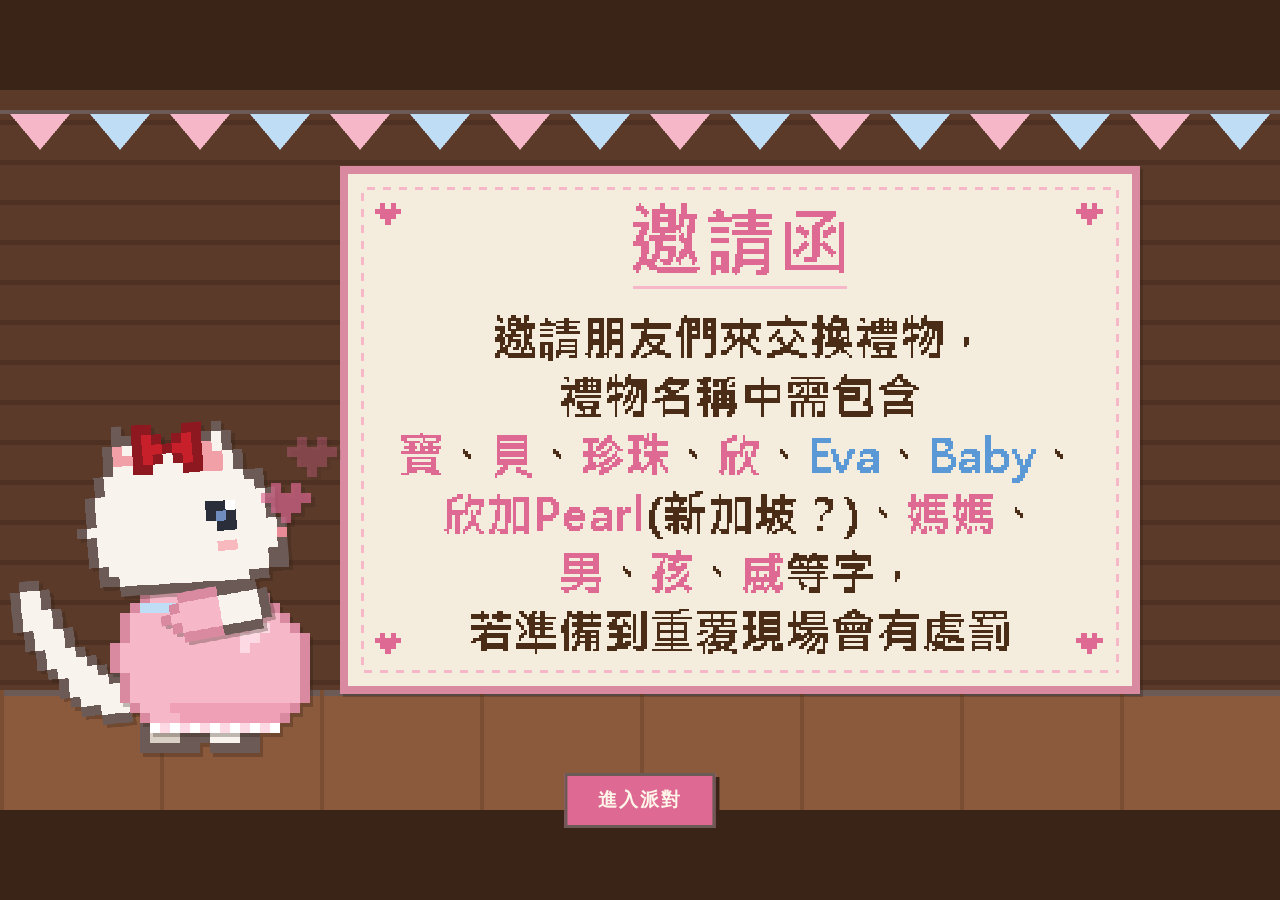
<file: static/index.html>
<!doctype html>
<html lang="zh-Hant">
<head>
  <meta charset="utf-8">
  <meta name="viewport" content="width=device-width, initial-scale=1, viewport-fit=cover">
  <title>好孕敲門・交換禮物 Party</title>
  <link rel="stylesheet" href="style.css">
</head>
<body>
  <!-- 像素場景：邀請函動畫與登入頁背景共用 -->
  <canvas id="scene" width="1920" height="1080"></canvas>

  <!-- 1. 邀請函動畫 -->
  <section id="intro" class="screen">
    <button id="enter" class="pixel-btn" hidden>進入派對</button>
    <p id="skip-hint">點一下畫面可以跳過</p>
  </section>

  <!-- 2. 登入 -->
  <section id="login" class="screen" hidden>
    <form id="login-card" class="card">
      <h1 class="card-title">好孕敲門</h1>
      <p class="card-sub">交換禮物 Party</p>
      <label>你是誰？
        <select id="login-name" required>
          <option value="" disabled selected>選擇你的名字</option>
        </select>
      </label>
      <label>暗號
        <input id="login-password" type="password" autocomplete="off" required>
      </label>
      <p id="login-error" class="error" hidden></p>
      <button type="submit" class="pixel-btn">登入</button>
    </form>
  </section>

  <!-- 3. 禮物牆 -->
  <section id="wall" class="screen" hidden>
    <header class="wall-head">
      <canvas id="wall-sign" width="400" height="176"></canvas>
      <ol id="stage-bar" aria-label="活動進度"></ol>
      <p id="wall-hint">猜猜哪個是你的禮物？</p>
      <!-- 寫好禮物描述後：交換禮物規則（公布標籤、交換禮物）、小遊戲試玩（只在公布標籤） -->
      <div id="wall-actions" hidden>
        <button id="xr-btn" type="button" class="pixel-btn big-act">交換禮物規則</button>
        <button id="practice-btn" type="button" class="pixel-btn big-act play">小遊戲試玩</button>
      </div>
      <p id="feast-reply-status" role="status" hidden></p>
      <p id="gift-description-hint" hidden>
        <span class="gift-description-mouse">滑鼠移到禮物上可看介紹。</span>
        <span class="gift-description-touch">點一下禮物可看介紹。</span>
      </p>
      <p id="gift-heart-hint" hidden>看到喜歡的禮物，可以按愛心。</p>
      <button id="exchange-start-btn" type="button" class="pixel-btn small" hidden>開始</button>
      <p id="exchange-start-error" role="alert" hidden></p>
      <button id="exchange-btn" type="button" class="pixel-btn small" hidden>進入交換禮物</button>
    </header>
    <div id="gifts"></div>
    <p id="gift-heart-notice" role="alert" hidden></p>
    <section id="feast-finale" aria-label="共享盛宴・禮物留言" hidden>
      <div class="feast-frame">
        <img src="feast-finale.webp" alt="貓咪媽媽和小孩背對著大家，一起看派對合照">
        <div id="feast-photo" aria-label="給送禮人的留言">
          <p id="feast-photo-empty">等待大家的留言</p>
          <div id="feast-photo-comments"></div>
        </div>
      </div>
      <p class="feast-callout">快到會議室領取你的實體禮物，一起吃大餐囉！</p>
    </section>
  </section>

  <!-- 右上角：預告片、邀請函規則 -->
  <div id="top-btns" hidden>
    <button id="admin-btn" type="button" class="pixel-btn small admin" hidden>管理</button>
    <button id="trailer-btn" type="button" class="pixel-btn small">預告片</button>
    <button id="rules-btn" type="button" class="pixel-btn small">邀請函</button>
  </div>

  <!-- 管理頁：只有管理者看得到；所有動作都由 server 再檢查一次權限 -->
  <div id="admin" class="overlay" hidden>
    <div class="card admin-card">
      <h2 class="card-title picker-title">管理</h2>
      <section class="admin-sec">
        <h3>活動階段</h3>
        <div id="stage-options"></div>
        <button id="stage-submit" type="button" class="pixel-btn small">送出</button>
      </section>
      <section class="admin-sec">
        <h3>人員管理</h3>
        <form id="user-pw" class="bulk-row">
          <label for="user-pw-input">一般人暗號<small>（一次修改所有非管理員）</small></label>
          <input id="user-pw-input" name="password" autocomplete="off" required>
          <button type="submit" class="pixel-btn small">全部套用</button>
          <small id="user-pw-off" class="bulk-off" hidden>公布標籤之後大家都有自己的暗號，不能再一次全改</small>
        </form>
        <div id="people-list"></div>
        <form id="people-add" class="people-row add-row">
          <input name="en_name" placeholder="英文名字" required>
          <input name="animal" placeholder="動物" required>
          <label class="chk"><input name="admin" type="checkbox">管理者</label>
          <button type="submit" class="pixel-btn small">新增</button>
        </form>
        <p class="admin-note">每列依序是英文名字、動物、暗號。新增的一般人暗號同上方「一般人暗號」，管理者為 eva；勾選或取消管理者時若沒改暗號，會自動換成該身分的暗號；刪除會釋放他認領的禮物。公布標籤之後只看得到自己的暗號，別人的顯示 ****，忘記暗號可按「重設」改回預設暗號，他下次登入要再設一次</p>
      </section>
      <p id="admin-msg" class="error" hidden></p>
      <button id="admin-close" type="button" class="link-btn">關閉</button>
    </div>
  </div>
  <!-- 預告片：與邀請影片同一份像素動畫，在瀏覽器即時播放 -->
  <div id="trailer" class="overlay" hidden>
    <div class="rules-box">
      <canvas id="trailer-canvas" width="1920" height="1080"></canvas>
      <div class="player-bar">
        <button id="trailer-play" type="button" class="pixel-btn small">暫停</button>
        <input id="trailer-seek" type="range" min="0" max="28" step="0.05" value="0" aria-label="播放進度">
        <span id="trailer-time">0:00</span>
      </div>
      <!-- 集數：由 window.EPISODES 產生，只列已經做好的集數 -->
      <div id="episode-list" role="group" aria-label="集數"></div>
      <button id="trailer-close" type="button" class="pixel-btn">關閉</button>
    </div>
  </div>
  <div id="rules" class="overlay" hidden>
    <div class="rules-box">
      <canvas id="rules-letter" width="900" height="594"></canvas>
      <dl class="party-info">
        <div class="info-row">
          <dt>時間</dt>
          <dd><strong>2026/11/27（五）上午 10:00</strong> 開始<br>中午一起吃飯</dd>
        </div>
        <div class="info-row">
          <dt>預算</dt>
          <dd><strong>NT$300 ～ NT$600</strong>，歡迎誠意加碼<br><span class="warn">嚴禁低於 NT$300</span></dd>
        </div>
        <div class="info-row">
          <dt>禮物</dt>
          <dd>不限<strong>用品</strong>或<strong>食物</strong><br>名稱裡的字用<strong>諧音</strong>也可以</dd>
        </div>
      </dl>
      <button id="rules-close" type="button" class="pixel-btn">關閉</button>
    </div>
  </div>

  <!-- 猜對後選禮物標籤（點自己的禮物可重選） -->
  <div id="label-picker" class="overlay" hidden>
    <div class="card">
      <h2 class="card-title picker-title">幫禮物選標籤</h2>
      <p class="card-sub">你的禮物名稱裡包含哪個字？</p>
      <div id="label-options"></div>
      <button id="label-cancel" type="button" class="link-btn">等一下再選</button>
    </div>
  </div>

  <!-- 公布標籤起：寫禮物描述（點自己的禮物可修改） -->
  <div id="desc-editor" class="overlay" hidden>
    <form id="desc-form" class="card">
      <h2 class="card-title picker-title">寫下禮物描述</h2>
      <p class="card-sub">形容一下你帶來的禮物</p>
      <textarea id="desc-input" rows="3" maxlength="50" required></textarea>
      <p id="desc-count" class="desc-count">0 / 50</p>
      <ul class="desc-notes">
        <li><strong>不可以直接寫出禮物是什麼喔！</strong></li>
        <li>送出後隨時可以再修改，但請先寫一個描述</li>
      </ul>
      <p id="desc-error" class="error" hidden></p>
      <button type="submit" class="pixel-btn">送出</button>
      <button id="desc-cancel" type="button" class="link-btn">等一下再寫</button>
    </form>
  </div>

  <!-- 公布標籤起：一般人登入後要先改成自己的暗號（只改一次） -->
  <div id="pw-editor" class="overlay" hidden>
    <form id="pw-form" class="card">
      <h2 class="card-title picker-title">設定你自己的暗號</h2>
      <p class="card-sub">從現在起要用自己的暗號登入，管理者也看不到</p>
      <label>新暗號
        <input id="pw-new" type="password" autocomplete="new-password" required>
      </label>
      <label>再輸入一次
        <input id="pw-confirm" type="password" autocomplete="new-password" required>
      </label>
      <p id="pw-error" class="error" hidden></p>
      <button type="submit" class="pixel-btn">送出</button>
    </form>
  </div>

  <!-- 交換禮物規則（內容在 exchange_rules.js，試玩大廳共用） -->
  <div id="xr" class="overlay" hidden>
    <div class="card xr-card">
      <div id="xr-body"></div>
      <button id="xr-close" type="button" class="pixel-btn">知道了</button>
    </div>
  </div>
  <dialog id="feast-reply-dialog" aria-labelledby="feast-reply-title">
    <form id="feast-reply-form" class="card">
      <h2 id="feast-reply-title" class="card-title picker-title">給送禮人的一句話</h2>
      <p id="feast-reply-gift" class="card-sub"></p>
      <p class="feast-giver">
        <span>送禮的人</span>
        <strong id="feast-giver-name"></strong>
      </p>
      <label for="feast-reply-input">請對送禮的人說一句感謝或吐槽的話。</label>
      <textarea id="feast-reply-input" rows="3" required aria-describedby="feast-reply-rule feast-reply-count"></textarea>
      <div class="feast-reply-meta">
        <span id="feast-reply-rule"></span>
        <span id="feast-reply-count"></span>
      </div>
      <p id="feast-reply-error" class="error" role="alert" hidden></p>
      <button id="feast-reply-submit" type="submit" class="pixel-btn" disabled>確定送出</button>
    </form>
  </dialog>

  <!-- 管理者切換階段時，還有人沒完成：列出名字 -->
  <div id="stage-block" class="overlay" hidden>
    <div class="card">
      <h2 class="card-title picker-title">還不能切換</h2>
      <p id="stage-block-msg" class="card-sub"></p>
      <ul id="stage-block-names" class="block-names"></ul>
      <button id="stage-block-ok" type="button" class="pixel-btn">知道了</button>
    </div>
  </div>

  <script src="sprites.js"></script>
  <script src="trailer.js"></script>
  <script src="ep2.js"></script>
  <script src="ep3.js"></script>
  <script src="ep4.js"></script>
  <script src="ep5.js"></script>
  <script src="ep6.js"></script>
  <script src="ep7.js"></script>
  <script src="ep8.js"></script>
  <script src="exchange_rules.js"></script>
  <script src="feast.js"></script>
  <script src="game.js"></script>
</body>
</html>
</file>
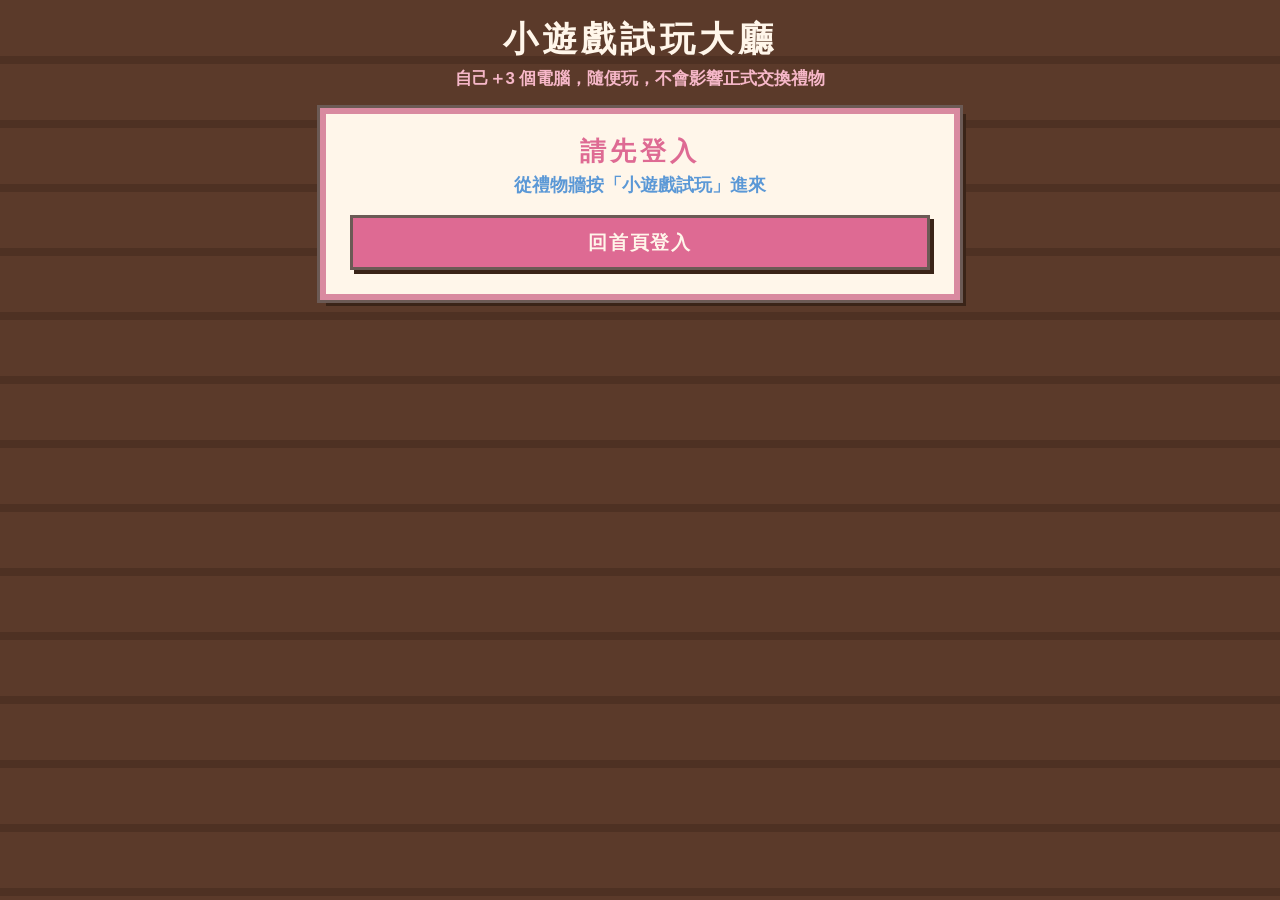
<file: static/practice.html>
<!doctype html>
<html lang="zh-Hant">
<head>
  <meta charset="utf-8">
  <meta name="viewport" content="width=device-width, initial-scale=1, viewport-fit=cover">
  <title>小遊戲試玩大廳</title>
  <link rel="stylesheet" href="style.css">
  <link rel="stylesheet" href="exchange/exchange.css">
  <link rel="stylesheet" href="practice.css">
</head>
<body>
  <!-- 試玩大廳：公布標籤階段、寫好禮物描述的人，自己＋3 個電腦練習五款小遊戲；只在伺服器記憶體，不影響正式交換禮物 -->
  <section id="pr" class="screen">
    <header class="pr-head">
      <h1 class="pr-title">小遊戲試玩大廳</h1>
      <p class="pr-sub">自己＋3 個電腦，隨便玩，不會影響正式交換禮物</p>
      <p id="pr-note" class="pr-note">若發現操作上有 bug 等問題，記得回報給<b id="pr-admins">管理者</b>，確保交換禮物當天的權益不會受損！</p>
      <nav class="pr-tabs" aria-label="大廳分頁">
        <button id="tab-games" type="button" class="pixel-btn small pr-tab current">小遊戲</button>
        <button id="tab-rules" type="button" class="pixel-btn small pr-tab">交換禮物規則</button>
        <button id="pr-home" type="button" class="pixel-btn small pr-home">回禮物牆</button>
      </nav>
    </header>

    <!-- 1. 五個遊戲入口 -->
    <div id="pr-lobby" class="pr-lobby"></div>

    <!-- 2. 選好遊戲：看完規則按開始 -->
    <div id="pr-intro" class="card pr-intro" hidden>
      <h2 id="pr-intro-name" class="card-title picker-title"></h2>
      <p id="pr-intro-meta" class="card-sub"></p>
      <ul id="pr-intro-rules" class="pr-rules"></ul>
      <p id="pr-error" class="error" hidden></p>
      <button id="pr-start" type="button" class="pixel-btn">開始遊戲</button>
      <button id="pr-intro-back" type="button" class="link-btn">回大廳</button>
    </div>

    <!-- 3. 交換禮物規則（內容在 exchange_rules.js，與禮物牆共用） -->
    <div id="pr-xr" class="card xr-card pr-xr" hidden></div>

    <!-- 4. 對戰：沿用交換禮物遊戲的五個小遊戲畫面 -->
    <div id="pr-play" hidden>
      <div class="ex-stage">
        <canvas id="pr-bg" width="1280" height="760"></canvas>
        <div id="mg" class="mg" hidden>
          <canvas id="mg-canvas" width="1280" height="760"></canvas>
          <div id="mg-timer" class="mg-timer"></div>
          <div id="mg-hud" class="mg-hud" hidden></div>
          <ol id="mg-board" class="mg-board"></ol>
          <div id="mg-live" class="mg-live" hidden></div>
          <div id="mg-center" class="mg-center" hidden></div>
        </div>
        <div id="cg" class="mg" hidden>
          <canvas id="cg-canvas" width="1280" height="760"></canvas>
          <div id="cg-timer" class="mg-timer"></div>
          <div id="cg-hud" class="mg-hud" hidden></div>
          <div id="cg-live" class="mg-live" hidden></div>
          <div id="cg-center" class="mg-center" hidden></div>
        </div>
        <div id="jg" class="mg" hidden>
          <canvas id="jg-canvas" width="1280" height="760"></canvas>
          <div id="jg-timer" class="mg-timer"></div>
          <div id="jg-hud" class="mg-hud" hidden></div>
          <ol id="jg-board" class="mg-board"></ol>
          <div id="jg-live" class="mg-live" hidden></div>
          <div id="jg-center" class="mg-center" hidden></div>
        </div>
        <div id="sg" class="mg" hidden>
          <canvas id="sg-canvas" width="1280" height="760"></canvas>
          <div id="sg-timer" class="mg-timer"></div>
          <div id="sg-hud" class="mg-hud" hidden></div>
          <ol id="sg-board" class="mg-board"></ol>
          <div id="sg-live" class="mg-live" hidden></div>
          <div id="sg-center" class="mg-center" hidden></div>
        </div>
        <div id="mm" class="mg" hidden>
          <canvas id="mm-canvas" width="1280" height="760"></canvas>
          <div id="mm-timer" class="mg-timer"></div>
          <div id="mm-hud" class="mg-hud" hidden></div>
          <ol id="mm-board" class="mg-board"></ol>
          <div id="mm-live" class="mg-live" hidden></div>
          <div id="mm-center" class="mg-center" hidden></div>
        </div>
      </div>
      <div class="pr-ctrl">
        <button id="pr-again" type="button" class="pixel-btn small" hidden>再玩一次</button>
        <button id="pr-leave" type="button" class="pixel-btn small pr-home">回大廳</button>
      </div>
    </div>

    <!-- 沒有登入（直接開網址、重新整理）：請他從禮物牆進來 -->
    <div id="pr-nologin" class="card pr-intro" hidden>
      <h2 class="card-title picker-title">請先登入</h2>
      <p class="card-sub">從禮物牆按「小遊戲試玩」進來</p>
      <a class="pixel-btn" href="/">回首頁登入</a>
    </div>
  </section>

  <script src="exchange_rules.js"></script>
  <script src="exchange/minigame.js"></script>
  <script src="exchange/countgame.js"></script>
  <script src="exchange/climbgame.js"></script>
  <script src="exchange/spellgame.js"></script>
  <script src="exchange/momgame.js"></script>
  <script src="practice.js"></script>
</body>
</html>
</file>
<file: static/style.css>
/* 色票沿用邀請影片 SPEC.md 的 LOOK */
:root {
  --outline: #6B5A55;
  --wall: #5B3A2A;
  --wall-line: #4E3123;
  --floor: #8B5A3C;
  --cream: #FFF6EA;
  --cream-line: #F5E4D6;
  --pink: #DE6A93;
  --pink-frame: #D98AA0;
  --dress: #F6B7C8;
  --blue: #5B98D6;
  --baby-blue: #BFDDF5;
  --deep: #3A2418;
  --font: "Microsoft JhengHei", "PingFang TC", "Noto Sans TC", sans-serif;
}

html, body {
  margin: 0;
  min-height: 100%;
  background: var(--deep);
  color: var(--outline);
  font-family: var(--font);
  font-weight: 700;
}

[hidden] { display: none !important; }

#scene {
  position: fixed;
  inset: 0;
  width: 100vw;
  height: 100vh;
  object-fit: contain;
  image-rendering: pixelated;
}
body.scene-cover #scene { object-fit: cover; }

.screen {
  position: relative;
  min-height: 100vh;
  box-sizing: border-box;
}

/* ---------- 共用按鈕：硬邊投影，不發光 ---------- */
.pixel-btn {
  font: inherit;
  font-size: 1.2rem;
  letter-spacing: 0.1em;
  color: var(--cream);
  background: var(--pink);
  border: 3px solid var(--outline);
  box-shadow: 4px 4px 0 var(--deep);
  padding: 0.6em 1.6em;
  cursor: pointer;
}
.pixel-btn:active { transform: translate(3px, 3px); box-shadow: 1px 1px 0 var(--deep); }

/* ---------- 1. 邀請函 ---------- */
#intro { cursor: pointer; }
#enter {
  position: fixed;
  left: 50%;
  bottom: 8vh;
  transform: translateX(-50%);
}
#enter:active { transform: translate(calc(-50% + 3px), 3px); }
#skip-hint {
  position: fixed;
  right: 16px;
  bottom: 8px;
  margin: 0;
  font-size: 0.8rem;
  color: var(--cream-line);
  opacity: 0.7;
}

/* ---------- 2. 登入 ---------- */
#login {
  display: flex;
  align-items: center;
  justify-content: center;
  padding: 16px;
}
.card {
  width: min(360px, 100%);
  background: var(--cream);
  border: 6px solid var(--pink-frame);
  outline: 3px solid var(--outline);
  box-shadow: 6px 6px 0 var(--deep);
  padding: 20px 24px 24px;
  display: flex;
  flex-direction: column;
  gap: 14px;
}
.card-title { margin: 0; text-align: center; color: var(--pink); font-size: 2.2rem; letter-spacing: 0.15em; }
.card-sub { margin: -10px 0 4px; text-align: center; color: var(--blue); font-size: 1.1rem; }
.card label { display: flex; flex-direction: column; gap: 6px; font-size: 0.95rem; }
.card select, .card input {
  font: inherit;
  font-size: 1rem;
  padding: 8px 10px;
  color: var(--outline);
  background: #fff;
  border: 3px solid var(--outline);
  border-radius: 0;
}
.error { margin: 0; color: var(--pink); font-size: 0.9rem; text-align: center; }
.shake { animation: shake 0.45s; }
@keyframes shake {
  0%, 100% { transform: translateX(0); }
  20%, 60% { transform: translateX(-8px); }
  40%, 80% { transform: translateX(8px); }
}

/* ---------- 3. 禮物牆 ---------- */
#wall {
  /* 木牆：水平木紋，硬邊條紋不做漸層過渡 */
  background:
    repeating-linear-gradient(to bottom, var(--wall) 0 56px, var(--wall-line) 56px 64px);
  padding: 12px 16px 40px;
}
.wall-head { text-align: center; }
#wall-sign {
  width: min(420px, 90vw);
  image-rendering: pixelated;
}
#wall-hint {
  margin: 4px 0 16px;
  color: var(--cream);
  font-size: clamp(1rem, 4vw, 1.4rem);
  letter-spacing: 0.08em;
}
/* 寫好禮物描述後出現的兩顆大按鈕 */
#wall-actions {
  display: flex;
  flex-wrap: wrap;
  justify-content: center;
  gap: 14px;
  margin: 0 0 18px;
}
#wall-actions[hidden] { display: none; }
.pixel-btn.big-act { font-size: clamp(1rem, 3.6vw, 1.3rem); padding: 0.7em 1.4em; animation: act-bob 1.6s steps(2) infinite; }
.pixel-btn.big-act.play { background: var(--blue); animation-delay: 0.8s; }
@keyframes act-bob { 50% { transform: translateY(-3px); } }
/* 交換禮物規則卡（試玩大廳也用） */
.xr-card { width: min(640px, 100%); max-height: calc(100vh - 32px); overflow-y: auto; }
#xr { align-items: flex-start; overflow-y: auto; }
#xr .xr-card { margin: auto 0; }
.xr-list, .xr-games { margin: 0; padding-left: 1.4em; font-size: 0.95rem; line-height: 1.6; }
.xr-list li + li { margin-top: 6px; }
.xr-list b, .xr-games b { color: var(--pink); }
.xr-sub { margin: 4px 0 0; font-size: 1rem; color: var(--blue); }
.xr-note { margin: 0; font-size: 0.85rem; text-align: center; opacity: 0.85; }
#gifts {
  display: grid;
  grid-template-columns: repeat(5, minmax(0, 1fr));
  gap: clamp(6px, 2vw, 20px);
  max-width: 760px;
  margin: 0 auto;
}
.gift-card {
  display: flex;
  flex-direction: column;
  align-items: center;
  min-width: 0;
}
.gift {
  position: relative;
  display: flex;
  width: 100%;
  flex: 1;
  flex-direction: column;
  align-items: center;
  gap: 4px;
  padding: 6px 2px;
  background: none;
  border: 3px solid transparent;
  font: inherit;
  cursor: pointer;
}
.gift canvas { width: 100%; image-rendering: pixelated; }
.gift .label {
  color: var(--cream);
  font-size: clamp(0.62rem, 2.6vw, 1rem);
  line-height: 1.25;
  text-align: center;
  word-break: keep-all;
}
.gift-description {
  position: absolute;
  z-index: 2;
  top: 42%;
  left: 50%;
  transform: translate(-50%, -50%);
  width: calc(100% + 4px);
  padding: 0.4rem;
  border: 2px solid var(--outline);
  background: var(--cream);
  color: var(--deep);
  box-shadow: 3px 3px 0 var(--deep);
  font-size: 0.875rem;
  line-height: 1.4;
  overflow-wrap: anywhere;
  visibility: hidden;
  pointer-events: none;
}
.gift-description::after {
  content: "";
  position: absolute;
  left: 50%;
  bottom: -6px;
  width: 8px;
  height: 8px;
  border-right: 2px solid var(--outline);
  border-bottom: 2px solid var(--outline);
  background: var(--cream);
  transform: translateX(-50%) rotate(45deg);
}
.gift:focus-visible .gift-description,
.gift.show-description .gift-description { visibility: visible; }
@media (hover: hover) {
  .gift:hover .gift-description { visibility: visible; }
}
#exchange-start-error,
#gift-description-hint,
#gift-heart-hint { color: var(--cream); }
#gift-description-hint,
#gift-heart-hint { margin: -6px 0 12px; }
.gift-description-touch { display: none; }
@media (hover: none) {
  .gift-description-mouse { display: none; }
  .gift-description-touch { display: inline; }
}
.gift-heart {
  min-width: 4rem;
  min-height: 2.75rem;
  margin: 4px 0 0;
  border: 2px solid var(--cream-line);
  color: var(--cream);
  background: var(--deep);
  font: inherit;
  cursor: pointer;
}
.gift-heart[aria-pressed="true"],
.gift-heart:not(:disabled):hover {
  color: var(--deep);
  background: var(--dress);
}
.gift-heart:disabled { cursor: default; }
#gift-heart-notice {
  position: fixed;
  z-index: 6;
  bottom: max(1rem, env(safe-area-inset-bottom));
  left: 50%;
  transform: translateX(-50%);
  max-width: calc(100vw - 2rem);
  margin: 0;
  padding: 0.65rem 1rem;
  border: 3px solid var(--outline);
  color: var(--deep);
  background: var(--cream);
  box-shadow: 4px 4px 0 var(--deep);
  text-align: center;
  pointer-events: none;
}
@media (max-width: 560px) {
  #wall.public-descriptions #gifts { grid-template-columns: repeat(3, minmax(0, 1fr)); }
}
.gift.claimed { cursor: default; }
.gift.mine { border-color: var(--dress); background: rgba(246, 183, 200, 0.18); cursor: pointer; }
.gift .nope { color: var(--dress); }
#wall.done .gift:not(.mine) { cursor: default; }

/* 禮物上的標籤牌：底色同禮物包裝紙 */
.tag {
  font-size: clamp(0.62rem, 2.6vw, 0.95rem);
  padding: 1px 6px;
  border: 2px solid var(--outline);
  color: var(--outline);
  white-space: nowrap;
}
.tag:empty { visibility: hidden; }

/* ---------- 邀請函按鈕與彈窗 ---------- */
.pixel-btn.small { font-size: 0.9rem; padding: 0.4em 0.9em; }
#top-btns {
  position: fixed;
  top: 12px;
  right: 16px;
  z-index: 5;
  display: flex;
  gap: 10px;
}
#trailer-canvas {
  width: 100%;
  image-rendering: pixelated;
  border: 4px solid var(--pink-frame);
  box-shadow: 6px 6px 0 var(--deep);
}
.player-bar {
  display: flex;
  align-items: center;
  gap: 12px;
  width: 100%;
  color: var(--cream);
  font-size: 0.9rem;
}
.player-bar .pixel-btn { min-width: 4.5em; }
#trailer-seek { flex: 1; accent-color: var(--pink); }
/* 集數按鈕：正在播的那集粉紅，其餘奶油白 */
#episode-list {
  display: flex;
  flex-wrap: wrap;
  gap: 10px;
  width: 100%;
}
.episode-btn { background: var(--cream); color: var(--deep); }
.episode-btn.current { background: var(--pink); color: var(--cream); }
/* 窄螢幕招牌會撞到右上角按鈕，往下讓位 */
@media (max-width: 760px) {
  #wall { padding-top: 56px; }
}
.rules-box {
  display: flex;
  flex-direction: column;
  align-items: center;
  gap: 14px;
  width: min(720px, 100%);
}
#rules-letter {
  width: 100%;
  image-rendering: pixelated;
  box-shadow: 6px 6px 0 var(--deep);
}
/* 小螢幕上邀請函＋派對資訊可能超過一頁，允許捲動 */
#rules { align-items: flex-start; overflow-y: auto; }
#rules .rules-box { margin: auto 0; }

/* 派對資訊：與邀請函同色系的奶油白卡片 */
.party-info {
  width: 100%;
  box-sizing: border-box;
  margin: 0;
  padding: 14px 20px;
  background: #F4ECDD;
  border: 6px solid var(--pink-frame);
  outline: 3px solid var(--outline);
  box-shadow: 6px 6px 0 var(--deep);
  display: flex;
  flex-direction: column;
  gap: 12px;
}
.info-row { display: flex; gap: 14px; align-items: baseline; }
.info-row dt {
  flex: none;
  padding: 2px 10px;
  color: var(--cream);
  background: var(--pink);
  border: 2px solid var(--outline);
  letter-spacing: 0.15em;
}
.info-row dd {
  margin: 0;
  color: #4A2C17;
  font-size: clamp(0.95rem, 3.6vw, 1.15rem);
  line-height: 1.55;
}
.info-row strong { color: var(--blue); }
.info-row .warn { color: var(--pink); }

/* ---------- 活動進度條：節點以線串起，硬邊像素風 ---------- */
#stage-bar {
  display: flex;
  justify-content: center;
  align-items: flex-start;
  gap: 0;
  list-style: none;
  margin: 10px auto 2px;
  padding: 0;
  max-width: 640px;
}
#stage-bar li {
  position: relative;
  flex: 1;
  display: flex;
  flex-direction: column;
  align-items: center;
  gap: 6px;
  color: var(--cream-line);
  font-size: clamp(0.66rem, 2.8vw, 0.95rem);
  text-align: center;
  opacity: 0.75;
}
/* 節點之間的連線 */
#stage-bar li + li::before {
  content: "";
  position: absolute;
  top: 9px;
  right: 50%;
  width: 100%;
  height: 4px;
  background: var(--outline);
  z-index: 0;
}
#stage-bar li.done + li::before,
#stage-bar li.current + li.current::before { background: var(--pink); }
#stage-bar .dot {
  position: relative;
  z-index: 1;
  width: 14px;
  height: 14px;
  background: var(--wall);
  border: 3px solid var(--cream-line);
}
#stage-bar li.done { opacity: 1; }
#stage-bar li.done .dot { background: var(--pink); border-color: var(--outline); }
#stage-bar li.current { opacity: 1; color: var(--cream); }
#stage-bar li.current .dot {
  width: 18px;
  height: 18px;
  margin-top: -2px;
  background: var(--dress);
  border-color: var(--pink);
  box-shadow: 0 0 0 3px var(--outline);
}
#stage-bar li.current .name {
  padding: 1px 6px;
  color: var(--cream);
  background: var(--pink);
  border: 2px solid var(--outline);
}
#wall.locked .gift { cursor: default; }
#wall.public-descriptions .gift.has-description,
#wall.describe .gift.mine { cursor: pointer; } /* 公布標籤起：點自己的禮物寫描述 */

/* ---------- 管理頁 ---------- */
.pixel-btn.admin { background: var(--blue); }
#admin { align-items: flex-start; overflow-y: auto; }
.admin-card { width: min(640px, 100%); margin: auto 0; }
.admin-sec { display: flex; flex-direction: column; gap: 10px; }
.admin-sec h3 {
  margin: 0;
  padding-bottom: 4px;
  font-size: 1.05rem;
  color: var(--pink);
  border-bottom: 3px dashed var(--dress);
}
.admin-sec > .pixel-btn { align-self: flex-end; }
#stage-options { display: grid; grid-template-columns: repeat(2, minmax(0, 1fr)); gap: 8px; }
#stage-options label {
  display: flex;
  flex-direction: row; /* 蓋掉 .card label 的直式排列 */
  align-items: center;
  gap: 8px;
  padding: 8px 10px;
  background: #fff;
  border: 3px solid var(--outline);
  cursor: pointer;
}
#stage-options label.now { background: var(--dress); }
#stage-options input { accent-color: var(--pink); }
#people-list {
  display: flex;
  flex-direction: column;
  gap: 6px;
  max-height: 45vh;
  overflow-y: auto;
}
.people-row {
  display: grid;
  grid-template-columns: minmax(0, 1.2fr) minmax(0, 1fr) minmax(0, 0.7fr) auto auto auto auto;
  gap: 6px;
  align-items: center;
}
.people-row input:not([type="checkbox"]) {
  font: inherit;
  font-size: 0.9rem;
  min-width: 0;
  padding: 5px 6px;
  color: var(--outline);
  background: #fff;
  border: 2px solid var(--outline);
  border-radius: 0;
}
/* 一次修改所有非管理員的暗號 */
.bulk-row {
  display: flex;
  flex-wrap: wrap;
  align-items: center;
  gap: 8px;
  padding: 8px 10px;
  background: var(--dress);
  border: 3px solid var(--outline);
}
.bulk-row label { display: block; font-size: 0.9rem; }
.bulk-row small { font-size: 0.75rem; opacity: 0.8; }
.bulk-row input {
  font: inherit;
  font-size: 0.9rem;
  width: 8em;
  padding: 5px 6px;
  color: var(--outline);
  background: #fff;
  border: 2px solid var(--outline);
  border-radius: 0;
}
.bulk-row .pixel-btn { font-size: 0.8rem; padding: 0.3em 0.7em; box-shadow: 2px 2px 0 var(--deep); margin-left: auto; }
.people-row .chk { display: flex; flex-direction: row; align-items: center; gap: 3px; font-size: 0.8rem; white-space: nowrap; }
.people-row .pixel-btn { font-size: 0.8rem; padding: 0.3em 0.6em; box-shadow: 2px 2px 0 var(--deep); }
.people-row .del { background: var(--outline); }
/* 公布標籤起：別人的暗號反灰顯示 ****，旁邊可以重設 */
.people-row input.masked { color: #999; background: #e6e6e6; border-color: #aaa; cursor: not-allowed; }
.people-row .reset { background: var(--blue); }
.bulk-row.off { opacity: 0.55; }
.bulk-row.off input, .bulk-row.off .pixel-btn { cursor: not-allowed; }
.bulk-off { flex-basis: 100%; }
.add-row { padding-top: 8px; border-top: 3px dashed var(--dress); grid-template-columns: minmax(0, 1.2fr) minmax(0, 1fr) auto auto; }
.admin-note { margin: 0; font-size: 0.75rem; color: var(--outline); opacity: 0.8; }
#admin-msg.ok { color: var(--blue); }

/* ---------- 標籤選單 ---------- */
.overlay {
  position: fixed;
  inset: 0;
  z-index: 10;
  display: flex;
  align-items: center;
  justify-content: center;
  padding: 16px;
  background: rgba(58, 36, 24, 0.72);
}
.picker-title { font-size: 1.6rem; }
#label-options {
  display: grid;
  grid-template-columns: repeat(3, minmax(0, 1fr));
  gap: 10px;
}
.label-opt {
  font: inherit;
  font-size: 1.05rem;
  padding: 10px 4px;
  color: var(--outline);
  border: 3px solid var(--outline);
  box-shadow: 3px 3px 0 var(--deep);
  cursor: pointer;
}
.label-opt.current { outline: 3px solid var(--pink); outline-offset: 2px; }
.label-opt:active { transform: translate(2px, 2px); box-shadow: 1px 1px 0 var(--deep); }
.link-btn {
  font: inherit;
  font-size: 0.9rem;
  color: var(--outline);
  background: none;
  border: none;
  text-decoration: underline;
  cursor: pointer;
}

/* ---------- 禮物描述 ---------- */
#feast-reply-dialog {
  max-width: calc(100% - 32px);
  padding: 0;
  border: 0;
  background: transparent;
  overflow: visible;
}
#feast-reply-dialog::backdrop { background: rgba(58, 36, 24, 0.72); }
#feast-reply-status { color: var(--cream); }
.feast-giver {
  display: grid;
  gap: 4px;
  margin: 0;
  padding: 8px 12px;
  border: 3px solid var(--outline);
  background: var(--dress);
  color: var(--deep);
  text-align: center;
}
.feast-giver span { font-size: 0.8rem; }
.feast-giver strong { font-size: 1.28rem; overflow-wrap: anywhere; }
.feast-reply-meta {
  display: flex;
  flex-wrap: wrap;
  justify-content: space-between;
  gap: 4px 12px;
  margin-top: -8px;
  color: var(--blue);
  font-size: 0.85rem;
}
#desc-input,
#feast-reply-input {
  font: inherit;
  font-size: 1rem;
  padding: 8px 10px;
  color: var(--outline);
  background: #fff;
  border: 3px solid var(--outline);
  border-radius: 0;
  resize: none;
}
.desc-count { margin: -8px 0 0; text-align: right; font-size: 0.85rem; color: var(--blue); }
.desc-notes { margin: 0; padding-left: 1.2em; font-size: 0.85rem; line-height: 1.5; }
.desc-notes strong { color: var(--pink); }

/* ---------- 切換階段被擋下：名單 ---------- */
#stage-block { z-index: 11; } /* 蓋在管理頁上面 */
.block-names {
  margin: 0;
  padding: 0;
  list-style: none;
  display: flex;
  flex-wrap: wrap;
  gap: 8px;
  max-height: 40vh;
  overflow-y: auto;
}
.block-names li {
  padding: 2px 10px;
  background: var(--dress);
  border: 2px solid var(--outline);
}

/* 相框的位置對應預告片大結局的定格畫面。 */
#wall.feast-finale-open {
  padding: 0;
  background: #151016;
}
#wall.feast-finale-open > .wall-head,
#wall.feast-finale-open > #gifts { display: none; }
#feast-finale {
  display: grid;
  grid-template-columns: minmax(0, 1fr);
  place-content: center;
  place-items: center;
  gap: 0.65rem;
  min-height: 100vh;
  min-height: 100dvh;
  padding: 0.75rem 0 max(0.75rem, env(safe-area-inset-bottom));
  box-sizing: border-box;
  overflow: hidden;
}
.feast-frame {
  position: relative;
  width: min(100%, calc((100vh - 6rem) * 16 / 9));
  width: min(100%, calc((100dvh - 6rem) * 16 / 9));
  aspect-ratio: 16 / 9;
}
.feast-callout {
  max-width: calc(100% - 2rem);
  box-sizing: border-box;
  margin: 0;
  padding: 0.45rem 0.85rem;
  border: 2px solid var(--pink-frame);
  background: #2b1c26;
  color: var(--cream);
  font-size: clamp(0.95rem, 2.5vw, 1.25rem);
  line-height: 1.45;
  text-align: center;
}
.feast-frame img {
  display: block;
  width: 100%;
  height: 100%;
}
#feast-photo {
  position: absolute;
  top: 30.381%;
  left: 49.932%;
  width: 45.247%;
  height: 45.247%;
  transform: translate(-50%, -50%) rotate(-1.82deg);
  overflow: hidden;
}
#feast-photo::before {
  position: absolute;
  inset: 0;
  background: rgba(21, 16, 22, 0.28);
  content: "";
}
#feast-photo-comments { position: absolute; inset: 0; }
#feast-photo-empty {
  position: absolute;
  inset: 0;
  display: grid;
  place-items: center;
  margin: 0;
  color: #fff6ea;
  text-shadow: 1px 2px 3px #21151c;
  font-size: clamp(0.72rem, 1.5vw, 1.1rem);
}
.feast-comment {
  position: absolute;
  left: 0;
  margin: 0;
  padding: 0.2em 0.55em;
  color: #fff6ea;
  background: rgba(33, 21, 28, 0.82);
  font-size: clamp(0.72rem, 1.5vw, 1.1rem);
  line-height: 1.35;
  white-space: nowrap;
}
.feast-comment strong { color: #ffc5db; }
#feast-photo.still #feast-photo-comments {
  display: grid;
  align-content: start;
  gap: 0.22rem;
  padding: 0.25rem;
  overflow: auto;
}
#feast-photo.still .feast-comment {
  position: static;
  white-space: normal;
  overflow-wrap: anywhere;
}
</file>
<file: static/exchange/exchange.css>
/* 交換禮物遊戲：共用 ../style.css 的色票與元件，這裡只放本頁新增的部分 */

#sandbox-badge {
  position: fixed;
  top: 12px;
  left: 16px;
  z-index: 5;
  padding: 2px 10px;
  color: var(--cream);
  background: var(--blue);
  border: 3px solid var(--outline);
  box-shadow: 3px 3px 0 var(--deep);
  font-size: 0.9rem;
  letter-spacing: 0.1em;
}

#login {
  display: flex;
  align-items: center;
  justify-content: center;
  padding: 16px;
}

#exchange {
  background:
    repeating-linear-gradient(to bottom, var(--wall) 0 56px, var(--wall-line) 56px 64px);
  padding: 12px 16px 40px;
}
#ex-hint {
  margin: 4px 0 4px;
  color: var(--cream);
  font-size: clamp(1rem, 4vw, 1.4rem);
  letter-spacing: 0.08em;
}
#ex-me {
  margin: 0 0 16px;
  color: var(--dress);
  font-size: clamp(0.85rem, 3.4vw, 1.05rem);
}

/* 聚光燈舞台：canvas 畫整個場景，CSS 只負責外框 */
.ex-stage {
  max-width: 960px;
  margin: 0 auto 16px;
  border: 6px solid var(--pink-frame);
  outline: 3px solid var(--outline);
  box-shadow: 6px 6px 0 var(--deep);
  line-height: 0;
}
#ex-spot { width: 100%; image-rendering: pixelated; }

.ex-ctrl {
  max-width: 960px;
  margin: 0 auto;
  display: flex;
  align-items: center;
  justify-content: flex-end;
  gap: 12px;
}
#ex-count { margin-right: auto; color: var(--cream); font-size: 1rem; letter-spacing: 0.08em; }
.pixel-btn.ex-plain { background: var(--cream); color: var(--deep); }
.ex-note {
  max-width: 960px;
  margin: 10px auto 0;
  color: var(--cream-line);
  font-size: 0.8rem;
  opacity: 0.7;
}

@media (max-width: 760px) {
  #exchange { padding-top: 56px; }
}
.ex-note a { color: var(--dress); }
/* 誰是乖孩子：滑鼠操作；疊在畫布上的計時器、計分板、狀態列不擋點擊 */
#mm-canvas { cursor: crosshair; touch-action: none; }
#mm .mg-timer,
#mm .mg-hud,
#mm .mg-board,
#mm .mg-live { pointer-events: none; }
#mm .mg-hud.mm-alert { color: var(--cream); background: #E5484D; font-weight: 700; }
/* 準備畫面：特別標出「滑鼠遊戲」 */
.mm-mouse {
  display: inline-block;
  margin: 0.3em 0 0.4em;
  padding: 0.2em 0.8em;
  color: var(--cream);
  background: var(--pink);
  border: 3px solid var(--outline);
  font-size: clamp(0.85rem, 2.4vw, 1.3rem);
  font-weight: 700;
}
.mm-mouse b { color: var(--pink); background: var(--cream); padding: 0 0.25em; }
.ex-tools { max-width: 960px; margin: 14px auto 0; display: flex; align-items: center; gap: 12px; }
.ex-tools .ex-reason { color: var(--cream); }
#ex-seed { margin-left: 0.6em; }

/* 舞台下方：禮物主人修改描述 */
.ex-desc {
  max-width: 960px;
  margin: 14px auto 0;
  padding: 12px 14px;
  box-sizing: border-box;
  display: flex;
  flex-direction: column;
  gap: 8px;
  background: var(--cream);
  border: 4px solid var(--pink-frame);
  outline: 3px solid var(--outline);
  box-shadow: 6px 6px 0 var(--deep);
}
.ex-desc label { font-size: 0.95rem; }
.ex-desc label small { margin-left: 0.4em; color: var(--blue); font-weight: 700; }
.ex-desc-row { display: flex; gap: 10px; align-items: stretch; }
#ex-desc-input {
  flex: 1;
  font: inherit;
  font-size: 1rem;
  padding: 6px 10px;
  color: var(--outline);
  background: #fff;
  border: 3px solid var(--outline);
  border-radius: 0;
  resize: none;
}
.ex-desc-foot { margin: 0; display: flex; justify-content: space-between; gap: 8px; font-size: 0.85rem; }
#ex-desc-msg { color: var(--pink); }
#ex-desc-msg.ok { color: var(--blue); }
#ex-desc-count { color: var(--blue); }

/* 講話框：疊在舞台上，尾巴尖端對準聚光燈下禮物的頂端（舞台 76 格高，尖端在第 24 格） */
.ex-stage { position: relative; }
.ex-bubble {
  position: absolute;
  left: 50%;
  bottom: calc(100% * 52 / 76 + 12px);
  transform: translateX(-50%);
  transform-origin: 50% calc(100% + 12px);
  width: max-content;
  max-width: min(64%, 560px);
  box-sizing: border-box;
  padding: 0.45em 0.8em;
  color: var(--outline);
  background: var(--cream);
  border: 3px solid var(--outline);
  box-shadow: 4px 4px 0 var(--deep);
  font-size: clamp(0.78rem, 2.3vw, 1.2rem);
  line-height: 1.45;
  text-align: left;
  overflow-wrap: anywhere;
}
/* 尾巴：描邊三角＋奶油白三角，硬邊 */
.ex-bubble::before,
.ex-bubble::after {
  content: "";
  position: absolute;
  left: 50%;
  transform: translateX(-50%);
  border-style: solid;
  border-color: transparent;
}
.ex-bubble::before { top: 100%; border-width: 13px 10px 0; border-top-color: var(--outline); }
.ex-bubble::after { top: calc(100% - 1px); border-width: 9px 7px 0; border-top-color: var(--cream); }
.ex-bubble.pop { animation: bubble-pop 0.28s cubic-bezier(0.34, 1.56, 0.64, 1); }
@keyframes bubble-pop {
  from { transform: translateX(-50%) scale(0); }
  to { transform: translateX(-50%) scale(1); }
}

/* 倒數：舞台右上角大字；最後 10 秒變粉紅 */
.ex-timer {
  position: absolute;
  top: 12%;
  right: 2%;
  line-height: 1.2; /* .ex-stage 為了貼合 canvas 設了 line-height: 0，疊層要自己設回來 */
  padding: 0.15em 0.5em;
  color: var(--cream);
  background: var(--deep);
  border: 3px solid var(--cream-line);
  box-shadow: 4px 4px 0 rgba(0, 0, 0, 0.35);
  font-size: clamp(1.1rem, 4.2vw, 2.4rem);
  letter-spacing: 0.08em;
  font-variant-numeric: tabular-nums;
}
.ex-timer.urgent { color: var(--deep); background: var(--dress); border-color: var(--pink); }

/* 結果橫幅：舞台正中間的奶油白牌子 */
.ex-banner {
  position: absolute;
  left: 50%;
  top: 46%;
  transform: translate(-50%, -50%);
  padding: 0.5em 1.2em;
  color: var(--pink);
  background: var(--cream);
  border: 4px solid var(--outline);
  box-shadow: 5px 5px 0 var(--deep);
  font-size: clamp(1rem, 3.6vw, 1.8rem);
  line-height: 1.3;
  letter-spacing: 0.08em;
  white-space: nowrap;
}
.ex-banner { color: var(--blue); z-index: 2; }
.ex-banner.pop { animation: banner-pop 0.3s cubic-bezier(0.34, 1.56, 0.64, 1); }
@keyframes banner-pop {
  from { transform: translate(-50%, -50%) scale(0); }
  to { transform: translate(-50%, -50%) scale(1); }
}
.ex-finished { max-width: 960px; margin: 12px auto 0; color: var(--dress); font-size: 1.2rem; text-align: center; }
.ex-feast-controls { margin: 12px auto 0; color: var(--cream); text-align: center; }
.ex-feast-controls p { margin: 8px 0 0; }

/* 爭奪區、誰拿到了 */
.ex-panel {
  max-width: 960px;
  margin: 14px auto 0;
  padding: 12px 16px;
  box-sizing: border-box;
  background: var(--cream);
  border: 4px solid var(--pink-frame);
  outline: 3px solid var(--outline);
  box-shadow: 6px 6px 0 var(--deep);
}
.ex-contest-row { display: flex; flex-wrap: wrap; align-items: center; gap: 8px 22px; }
.ex-contest-row + .ex-contest-row { margin-top: 10px; }
.ex-contest-row p { margin: 0; font-size: 0.95rem; }
.ex-contest-row strong { margin-left: 0.4em; color: var(--pink); font-size: 1.15rem; }
#ex-join:disabled { background: #CFC4BA; color: #7A6E68; cursor: not-allowed; }
.ex-reason { margin: 0; font-size: 0.85rem; color: var(--blue); }
.ex-won { margin: 10px 0 0; color: var(--pink); font-size: 1.05rem; }
.ex-won:empty { display: none; }
.ex-panel-title { margin: 0 0 8px; font-size: 1.05rem; color: var(--outline); letter-spacing: 0.1em; }
.ex-results {
  margin: 0;
  padding: 0;
  list-style: none;
  display: grid;
  grid-template-columns: repeat(auto-fill, minmax(220px, 1fr));
  gap: 6px 14px;
  font-size: 0.92rem;
}
.ex-results strong { color: var(--pink); }

/* 一起爭奪的人：名牌一排，自己那一格粉紅 */
.ex-chal-label { font-size: 0.95rem; }
.ex-chal-list { margin: 0; padding: 0; list-style: none; display: flex; flex-wrap: wrap; gap: 6px 8px; }
.ex-chal-list li {
  padding: 2px 10px;
  font-size: 0.95rem;
  background: var(--baby-blue);
  border: 2px solid var(--outline);
}
.ex-chal-list li.me { background: var(--dress); }
.ex-chal-list li.empty { background: none; border: none; padding: 2px 0; color: var(--blue); font-size: 0.85rem; }

/* 小遊戲：蓋在聚光燈舞台上，大小跟舞台一樣 */
.mg { position: absolute; inset: 0; line-height: 1.4; }
#mg-canvas,
#cg-canvas,
#jg-canvas,
#sg-canvas,
#mm-canvas,
#wheel-canvas { width: 100%; height: 100%; display: block; image-rendering: pixelated; }
.mg-timer {
  position: absolute;
  top: 2%;
  left: 50%;
  transform: translateX(-50%);
  padding: 0 0.5em;
  color: var(--cream);
  background: var(--outline);
  border: 3px solid var(--cream);
  font-size: clamp(1rem, 3.4vw, 1.9rem);
  font-weight: 700;
  letter-spacing: 0.08em;
}
.mg-timer.urgent { color: var(--outline); background: var(--pink); }
.mg-hud {
  position: absolute;
  left: 2%;
  bottom: 2%;
  padding: 0.2em 0.6em;
  color: var(--outline);
  background: var(--cream);
  border: 3px solid var(--outline);
  font-size: clamp(0.8rem, 2vw, 1.1rem);
  font-weight: 700;
}
.mg-board {
  position: absolute;
  right: 1.5%;
  top: 2%;
  margin: 0;
  padding: 0.3em 0.6em;
  list-style: none;
  color: var(--outline);
  background: rgba(255, 246, 234, 0.9);
  border: 3px solid var(--outline);
  font-size: clamp(0.65rem, 1.6vw, 0.95rem);
}
.mg-board li.me { color: var(--pink); font-weight: 700; }
.mg-board li.out { opacity: 0.5; text-decoration: line-through; }
.mg-live {
  position: absolute;
  left: 2%;
  top: 2%;
  padding: 0 0.5em;
  color: var(--cream);
  background: #C8202A;
  border: 3px solid var(--outline);
  font-size: clamp(0.7rem, 1.8vw, 1rem);
}
.mg-center {
  position: absolute;
  left: 50%;
  top: 50%;
  transform: translate(-50%, -50%);
  max-width: 80%;
  padding: 0.6em 1.2em;
  text-align: center;
  color: var(--outline);
  background: var(--cream);
  border: 4px solid var(--outline);
  box-shadow: 6px 6px 0 var(--deep);
}
.mg-center p { margin: 0.2em 0; }
.mg-big { font-size: clamp(1.4rem, 5vw, 3rem); font-weight: 700; color: var(--pink); }
.mg-tip { font-size: clamp(0.8rem, 2.2vw, 1.15rem); }
.mg-rank { margin: 0.4em 0 0; padding-left: 1.4em; text-align: left; font-size: clamp(0.8rem, 2vw, 1.05rem); }
.mg-rank li:first-child { font-weight: 700; color: var(--pink); }
.ex-kbd { margin-top: 6px; }
.ex-results details { display: inline-block; margin-left: 0.6em; font-size: 0.85em; }
.ex-results details summary { cursor: pointer; color: var(--blue); }
/* 搶奪順序：每份禮物的易手紀錄，順移那一步標粉藍 */
.ex-results .res-steps { display: block; margin: 2px 0 0; }
.ex-results .res-steps > ol { margin: 4px 0 0; padding-left: 1.4em; line-height: 1.6; }
.ex-results .res-steps li.passed { color: var(--blue); }
.ex-results .res-steps li details { display: block; margin: 0 0 2px 0.4em; }
.mg-win { font-size: clamp(1.1rem, 3.4vw, 2.1rem); white-space: nowrap; }
.mg-title { font-size: clamp(1rem, 3vw, 1.6rem); font-weight: 700; color: var(--pink); }
.mg-rules { margin: 0.3em 0; padding-left: 1.2em; text-align: left; font-size: clamp(0.72rem, 1.9vw, 1.02rem); line-height: 1.55; }
.mg-rules b { color: var(--pink); }
</file>
<file: static/practice.css>
/* 試玩大廳：沿用 style.css 的色票、卡片、按鈕；對戰畫面沿用 sandbox/exchange.css 的 .ex-stage／.mg */

#pr {
  display: block;
  background:
    repeating-linear-gradient(to bottom, var(--wall) 0 56px, var(--wall-line) 56px 64px);
  padding: 16px 16px 40px;
}
.pr-head { text-align: center; margin-bottom: 18px; }
.pr-title { margin: 0; color: var(--cream); font-size: clamp(1.4rem, 5vw, 2.2rem); letter-spacing: 0.12em; }
.pr-sub { margin: 4px 0 14px; color: var(--dress); font-size: clamp(0.85rem, 3.4vw, 1.05rem); }
/* 特別備註：有 bug 回報給管理者 */
.pr-note {
  width: min(640px, 100%);
  box-sizing: border-box;
  margin: 0 auto 14px;
  padding: 8px 12px;
  color: var(--outline);
  background: var(--yellow, #FFE7A3);
  border: 3px solid var(--outline);
  box-shadow: 4px 4px 0 var(--deep);
  font-size: clamp(0.85rem, 3.2vw, 1rem);
  line-height: 1.5;
}
.pr-note b { color: var(--pink); }
.pr-note[hidden] { display: none; }
.pr-tabs { display: flex; flex-wrap: wrap; justify-content: center; gap: 10px; }
.pr-tabs[hidden] { display: none; }
.pr-tab { background: var(--cream); color: var(--deep); }
.pr-tab.current { background: var(--pink); color: var(--cream); }
.pixel-btn.pr-home { background: var(--outline); }

/* 五個遊戲入口 */
.pr-lobby {
  display: grid;
  grid-template-columns: repeat(auto-fill, minmax(170px, 1fr));
  gap: 16px;
  max-width: 960px;
  margin: 0 auto;
}
.pr-lobby[hidden] { display: none; }
.pr-closed {
  grid-column: 1 / -1;
  margin: 0;
  padding: 10px;
  text-align: center;
  color: var(--cream);
  background: var(--outline);
  border: 3px solid var(--cream);
}
.pr-card {
  display: flex;
  flex-direction: column;
  align-items: flex-start;
  gap: 8px;
  padding: 16px;
  font: inherit;
  text-align: left;
  color: var(--outline);
  background: var(--cream);
  border: 4px solid var(--outline);
  box-shadow: 5px 5px 0 var(--deep);
  cursor: pointer;
}
.pr-card:hover { background: var(--dress); }
.pr-card:active { transform: translate(3px, 3px); box-shadow: 2px 2px 0 var(--deep); }
.pr-card-name { font-size: 1.3rem; font-weight: 700; color: var(--pink); letter-spacing: 0.08em; }
.pr-card-meta { display: flex; align-items: center; gap: 8px; font-size: 0.9rem; }
.pr-badge { padding: 0 6px; color: var(--cream); background: var(--blue); border: 2px solid var(--outline); }
.pr-badge.mouse { background: var(--pink); }
.pr-card-go { margin-top: auto; align-self: flex-end; font-size: 0.9rem; color: var(--blue); font-weight: 700; }

/* 規則頁與交換禮物規則 */
.pr-intro, .pr-xr { width: min(640px, 100%); margin: 0 auto; box-sizing: border-box; }
.pr-intro[hidden], .pr-xr[hidden] { display: none; }
.pr-rules { margin: 0; padding-left: 1.3em; font-size: 0.95rem; line-height: 1.6; }
.pr-rules li + li { margin-top: 6px; }
.pr-rules b { color: var(--pink); }
#pr-nologin a { text-decoration: none; text-align: center; }

/* 對戰 */
#pr-play[hidden] { display: none; }
#pr-bg { width: 100%; display: block; background: var(--outline); }
.pr-ctrl {
  max-width: 960px;
  margin: 0 auto;
  display: flex;
  justify-content: flex-end;
  gap: 12px;
}
</file>
